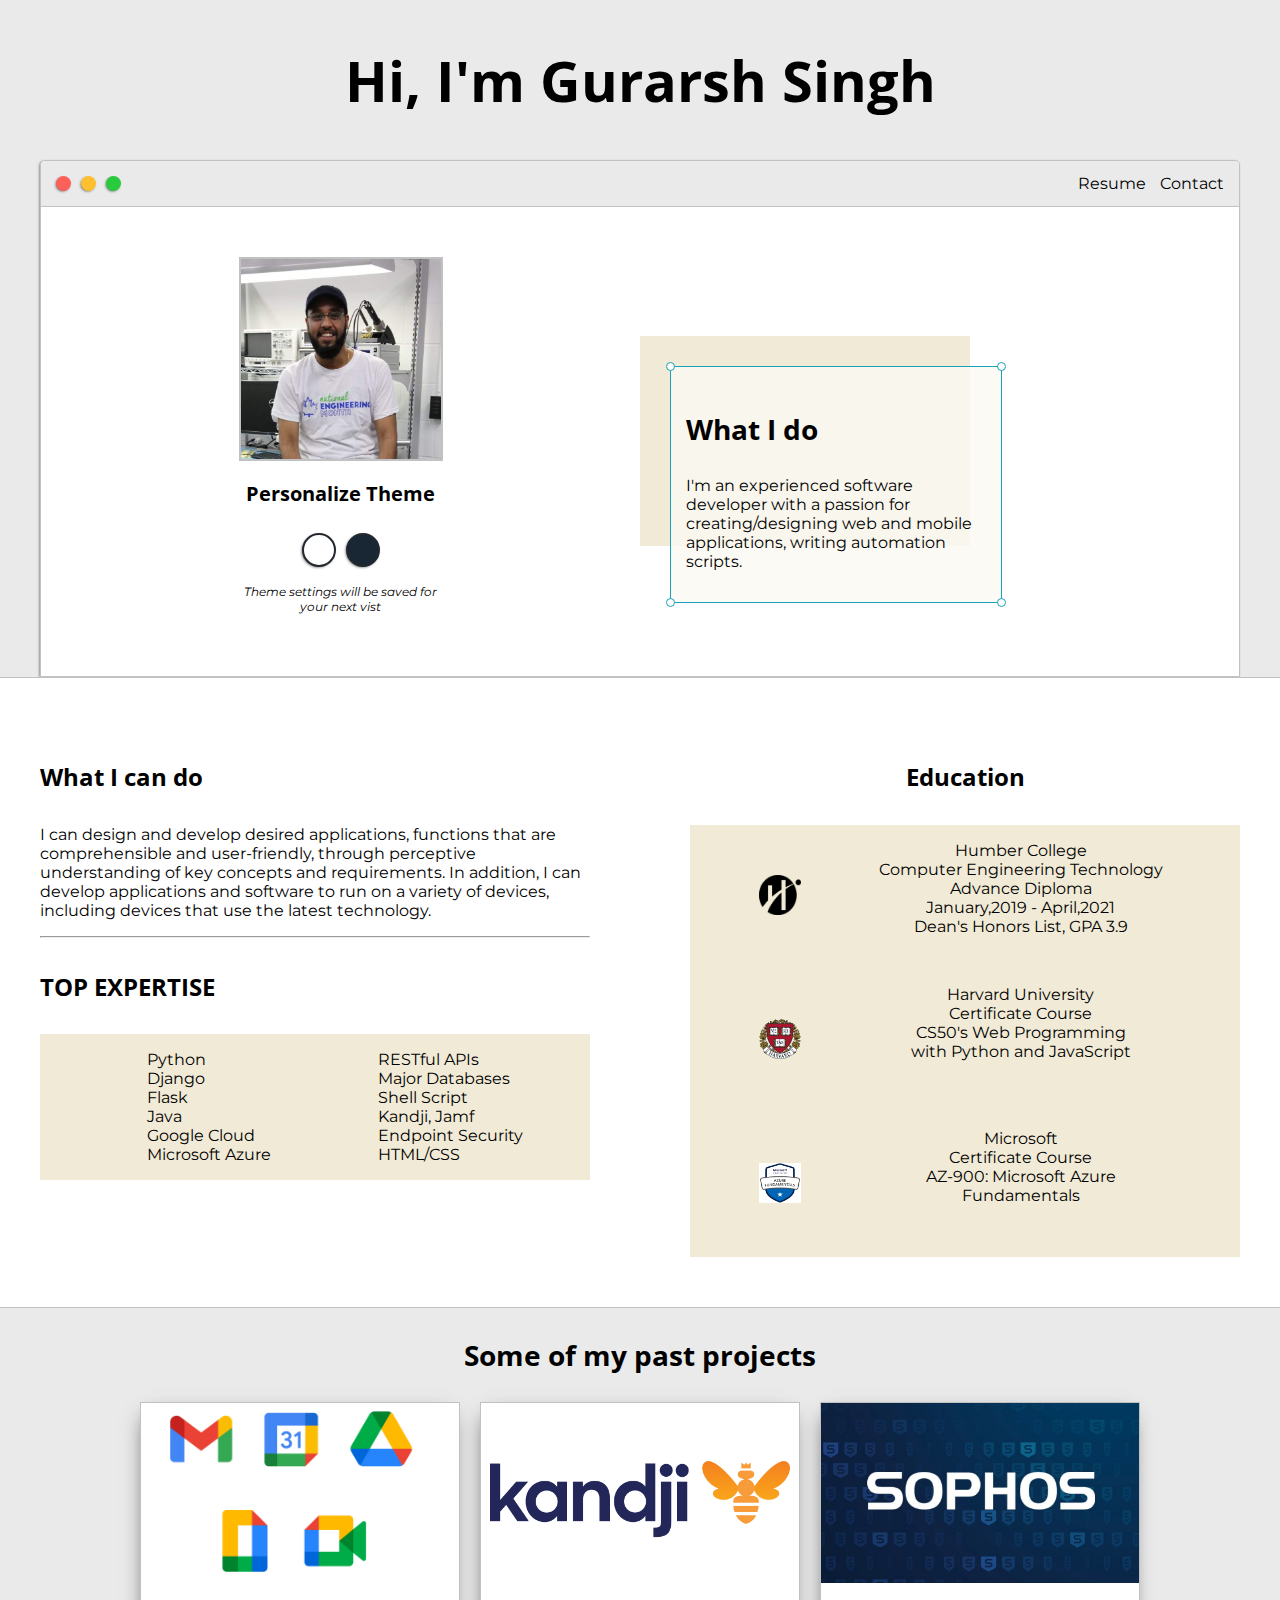
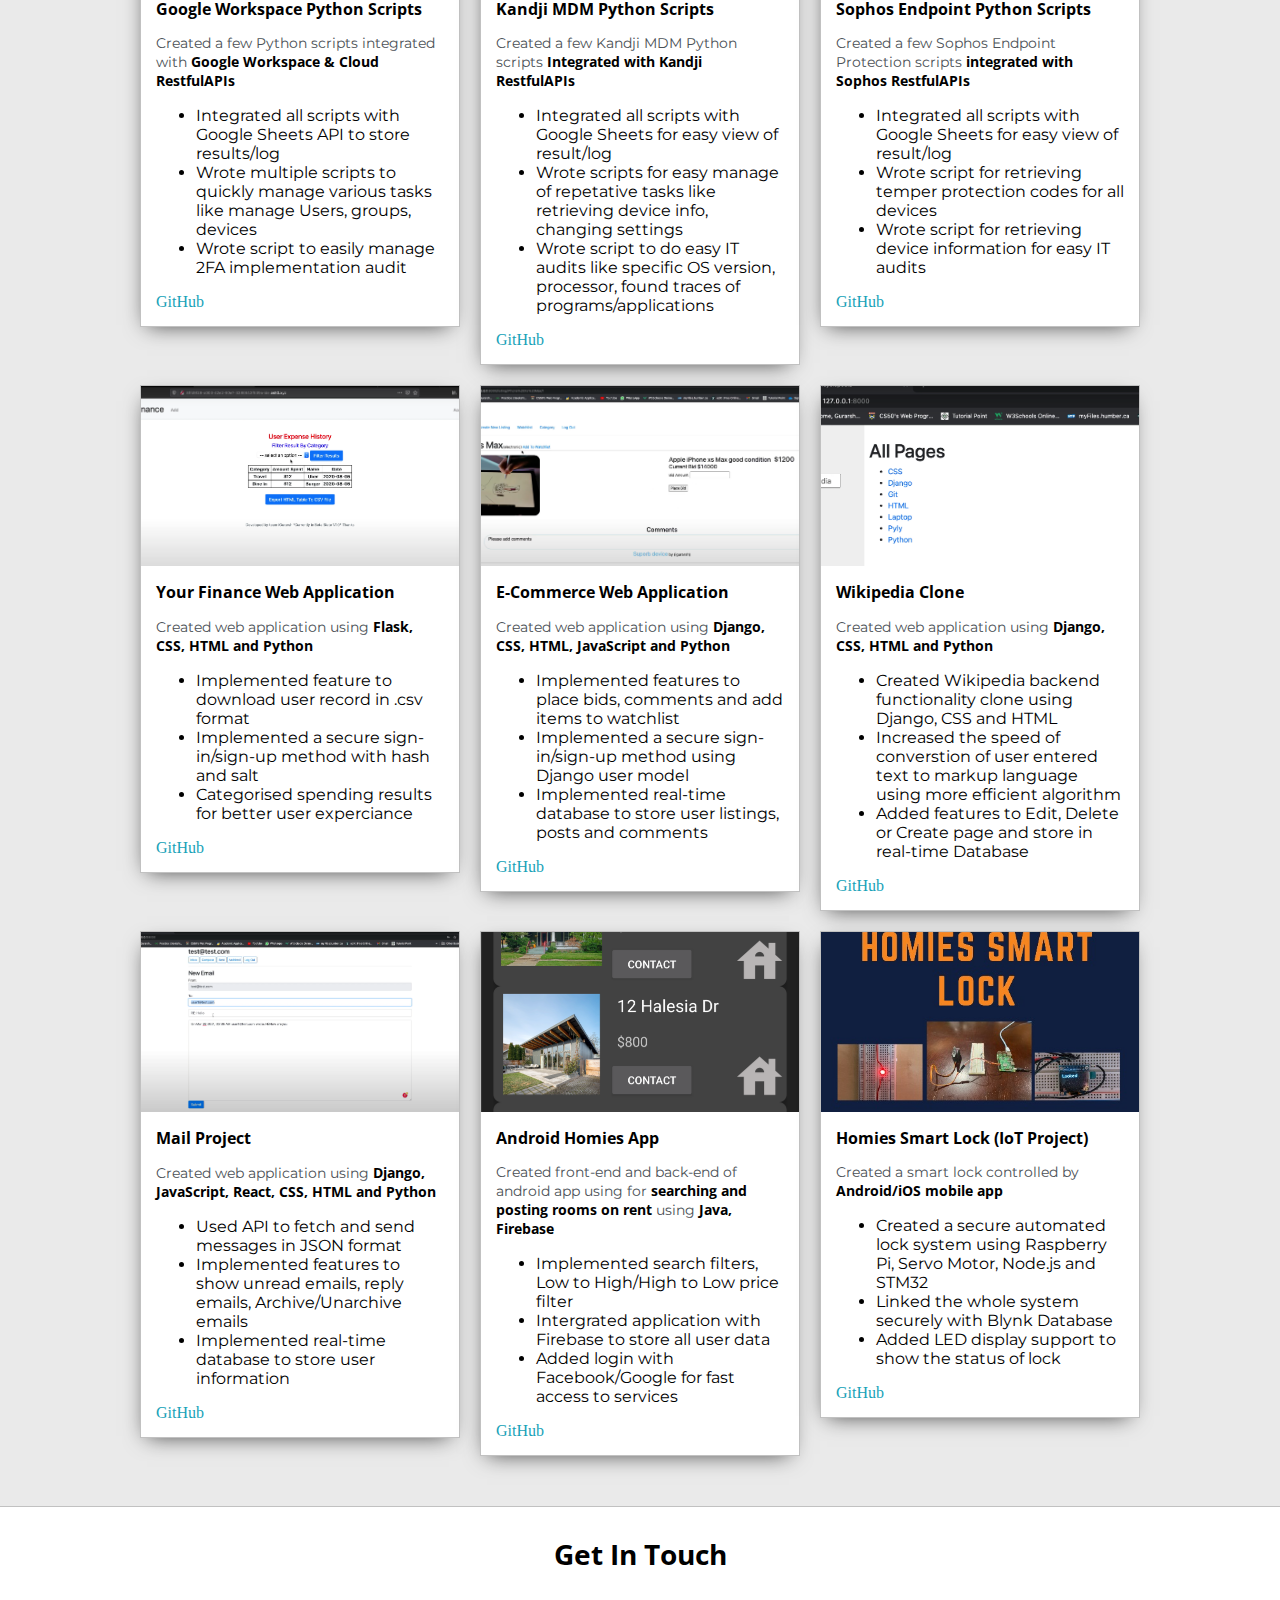
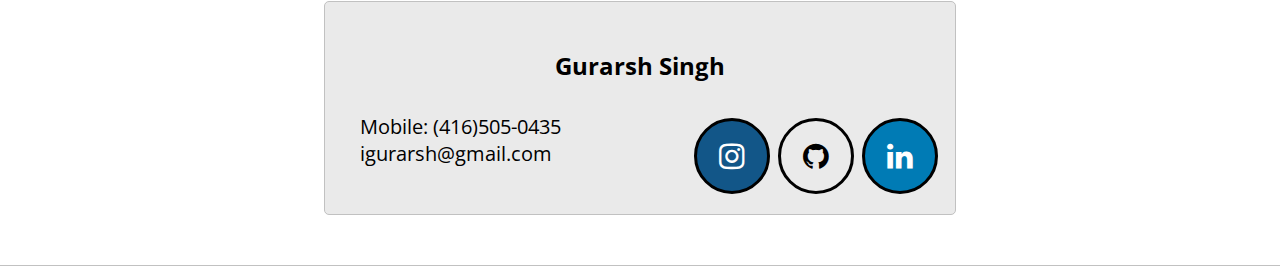
<file: index.html>
<!DOCTYPE html>
<html>
<head>
    <title>Gurarsh Singh</title>

	<meta name="viewport" content="width=device-width, initial-scale=1, maximum-scale=1, minimum-scale=1" />

	<link href="https://fonts.googleapis.com/css2?family=Russo+One&display=swap" rel="stylesheet">

	<link href="https://fonts.googleapis.com/css2?family=Roboto+Mono:wght@500&family=Russo+One&display=swap" rel="stylesheet">

	<link rel="preconnect" href="https://fonts.gstatic.com">
	<link href="https://fonts.googleapis.com/css2?family=Montserrat:wght@200&family=Open+Sans:wght@300&display=swap" rel="stylesheet">

	<link rel="stylesheet" href="https://cdnjs.cloudflare.com/ajax/libs/font-awesome/4.7.0/css/font-awesome.min.css">

	<link rel="stylesheet" type="text/css" href="static/default.css">
	<link id="theme-style" rel="stylesheet" type="text/css" href="">
</head>

<body>

	<section class="s1">
		<div class="main-container">
			<div class="greeting-wrapper">
				<h1>Hi, I'm Gurarsh Singh</h1>
			</div>


			<div class="intro-wrapper">
				<div class="nav-wrapper">

					<a href="index.html">
						<div class="dots-wrapper">
							<div id="dot-1" class="browser-dot"></div>
							<div id="dot-2" class="browser-dot"></div>
							<div id="dot-3" class="browser-dot"></div>
						</div>
					</a>
					

					<ul id="navigation">
						<li><a target="_blank" href="deliverables/ResumeGurarshSE.pdf">Resume</a></li>
						<li><a href="index.html#contact">Contact</a></li>
					</ul>
				</div>

				<div class="left-column">
					<img id="profile_pic" src="static/images/PIC1.png">
					<h5 style="text-align: center;line-height: 0;">Personalize Theme</h5>

					<div id="theme-options-wrapper">
						<div data-mode="light" id="light-mode" class="theme-dot"></div>
						<div data-mode="blue" id="blue-mode" class="theme-dot"></div>
					</div>

					<p id="settings-note">Theme settings will be saved for<br>your next vist</p>
				</div>

				<div class="right-column">

					<div id="preview-shadow">
						<div id="preview">
							<div id="corner-tl" class="corner"></div>
							<div id="corner-tr" class="corner"></div>
							<h3>What I do</h3>
							<p>I'm an experienced software developer with a passion for creating/designing web and mobile applications, writing automation scripts.</p>
							<div id="corner-br" class="corner"></div>
							<div id="corner-bl" class="corner"></div>
						</div>
					</div>
				</div>
			</div>
		</div>
	</section>

	<section class="s2">
		<div class="main-container">

			<div class="about-wrapper">
				<div class="about-me">
					<h4>What I can do</h4>

					<p>I can design and develop desired applications, functions that are comprehensible and user-friendly, through perceptive understanding of key concepts and requirements. In addition, I can develop applications and software to run on a variety of devices, including devices that use the latest technology.
					</p>

					<hr>

					<h4>TOP EXPERTISE</h4>

					<div id="skills">
						<ul>
							<li>Python</li>
							<li>Django</li>
							<li>Flask</li>
							<li>Java</li>
							<li>Google Cloud</li>
							<li>Microsoft Azure</li>
						</ul>

						<ul>
							<li>RESTful APIs</li>
							<li>Major Databases</li>
                            				<li>Shell Script</li>
							<li>Kandji, Jamf</li>
							<li>Endpoint Security</li>
							<li>HTML/CSS</li>
						</ul>

					</div>

				</div>

				
				<div class="social-links">
					<h4>Education</h4>
					<div id="skills">
						<div style="display: inline; padding: 50px 0;">
							<a target="_blank" href="https://appliedtechnology.humber.ca/programs/computer-engineering-technology.html"><img id="humber_logo" src="static/images/Humber_Logo_Black.png" width="42px" height="40px" style="display: inline;"></a>
						</div>
						<div style="display: inline; width: 300px;">
							<p>Humber College<br>Computer Engineering Technology<br>Advance Diploma<br>January,2019 - April,2021<br>Dean's Honors List, GPA 3.9</p>
						</div>
					</div>

					<div id="skills">
						<div style="display: inline; padding: 50px 0;">
							<a target="_blank" href="https://courses.edx.org/certificates/da11f01d31024d72a249f15eb139a883"><img id="humber_logo" src="static/images/harvard_logo.png" width="42px" height="40px" style="display: inline;"></a>
						</div>
						<div style="display: inline;width: 300px;">
							<p>Harvard University<br>Certificate Course<br>CS50's Web Programming<br>with Python and JavaScript</p>
						</div>
					</div>
					<div id="skills">
						<div style="display: inline; padding: 50px 0;">
							<a target="_blank" href="https://www.credly.com/badges/cf6dde1d-75f8-4e33-bb87-22d1323ecfbf?source=linked_in_profile"><img id="azure_logo" src="static/images/azure_logo.png" width="42px" height="40px" style="display: inline;"></a>
						</div>
						<div style="display: inline;width: 300px;">
							<p>Microsoft<br>Certificate Course<br>AZ-900: Microsoft Azure Fundamentals</p>
						</div>
					</div>					
				</div>

			</div>

		</div>
	</section>

	<section class="s1">
		<div class="main-container">
			<a id="projects"></a>
			<h3 style="text-align: center;">Some of my past projects</h3>
			<div class="post-wrapper">
			
				<div>
					<div class="post">
						<img class="thumbnail" src="static/images/Google_Workspace_Icons.png">
						<div class="post-preview">
							<h6 class="post-title">Google Workspace Python Scripts</h6>
							<p class="post-intro">Created a few Python scripts integrated with <strong id="list_projects">Google Workspace & Cloud RestfulAPIs</strong></p>
							<ul style="list-style-type: disc;">
								<li id="list_projects">Integrated all scripts with Google Sheets API to store results/log</li>
								<li id="list_projects">Wrote multiple scripts to quickly manage various tasks like manage Users, groups, devices</li>
								<li id="list_projects">Wrote script to easily manage 2FA implementation audit</li>
							</ul>	
							<a target="_blank" href="https://www.github.com/igurarsh/GoogleWorkspaceScripts">GitHub</a>
						</div>
					</div>
				</div>

				<div>
					<div class="post">
						<img class="thumbnail" src="static/images/kandji_image.png">
						<div class="post-preview">
							<h6 class="post-title">Kandji MDM Python Scripts</h6>
							<p class="post-intro">Created a few Kandji MDM Python scripts <strong id="list_projects">Integrated with Kandji RestfulAPIs</strong></p>
							<ul style="list-style-type: disc;">
								<li id="list_projects">Integrated all scripts with Google Sheets for easy view of result/log</li>
								<li id="list_projects">Wrote scripts for easy manage of repetative tasks like retrieving device info, changing settings</li>
								<li id="list_projects">Wrote script to do easy IT audits like specific OS version, processor, found traces of programs/applications</li>
							</ul>	
							<a target="_blank" href="https://github.com/igurarsh/KandjiMDMScripts">GitHub</a>
						</div>
					</div>
				</div>

				<div>
					<div class="post">
						<img class="thumbnail" src="static/images/sophos.jpeg">
						<div class="post-preview">
							<h6 class="post-title">Sophos Endpoint Python Scripts</h6>
							<p class="post-intro">Created a few Sophos Endpoint Protection scripts <strong id="list_projects">integrated with Sophos RestfulAPIs</strong></p>
							<ul style="list-style-type: disc;">
								<li id="list_projects">Integrated all scripts with Google Sheets for easy view of result/log</li>
								<li id="list_projects">Wrote script for retrieving temper protection codes for all devices</li>
								<li id="list_projects">Wrote script for retrieving device information for easy IT audits</li>
							</ul>	
							<a target="_blank" href="https://github.com/igurarsh/SophosEnpointScripts">GitHub</a>
						</div>
					</div>
				</div>
				
				<div>
					<div class="post">
						<img class="thumbnail" src="static/images/project_finance.png">
						<div class="post-preview">
							<h6 class="post-title">Your Finance Web Application</h6>
							<p class="post-intro">Created web application using <strong id="list_projects">Flask, CSS, HTML and Python</strong></p>
							<ul style="list-style-type: disc;">
								<li id="list_projects">Implemented feature to download user record in .csv format</li>
								<li id="list_projects">Implemented a secure sign-in/sign-up method with hash and salt</li>
								<li id="list_projects">Categorised spending results for better user experciance</li>
							</ul>	
							<a target="_blank" href="https://www.github.com/igurarsh/your_finance">GitHub</a>
						</div>
					</div>
				</div>

				<div>
					<div class="post">
						<img class="thumbnail" src="static/images/project_commerce.png">
						<div class="post-preview">
							<h6 class="post-title">E-Commerce Web Application</h6>
							<p class="post-intro">Created web application using <strong id="list_projects">Django, CSS, HTML, JavaScript and Python</strong></p>
							<ul style="list-style-type: disc;">
								<li id="list_projects">Implemented features to place bids, comments and add items to watchlist</li>
								<li id="list_projects">Implemented a secure sign-in/sign-up method using Django user model</li>
								<li id="list_projects">Implemented real-time database to store user listings, posts and comments </li>
							</ul>	
							<a target="_blank" href="https://www.github.com/igurarsh/eCommerceWebApplication">GitHub</a>
						</div>
					</div>
				</div>

				<div>
					<div class="post">
						<img class="thumbnail" src="static/images/project_wiki.png">
						<div class="post-preview">
							<h6 class="post-title">Wikipedia Clone</h6>
							<p class="post-intro">Created web application using <strong id="list_projects">Django, CSS, HTML and Python</strong></p>
							<ul style="list-style-type: disc;">
								<li id="list_projects">Created Wikipedia backend functionality clone using Django, CSS and HTML</li>
								<li id="list_projects">Increased the speed of converstion of user entered text to markup language using more efficient algorithm</li>
								<li id="list_projects">Added features to Edit, Delete or Create page and store in real-time Database</li>
							</ul>	
							<a target="_blank" href="https://www.github.com/igurarsh/WikiClone">GitHub</a>
						</div>
					</div>
				</div>

				<div>
					<div class="post">
						<img class="thumbnail" src="static/images/project_mail.png">
						<div class="post-preview">
							<h6 class="post-title">Mail Project</h6>
							<p class="post-intro">Created web application using <strong id="list_projects">Django, JavaScript, React, CSS, HTML and Python</strong></p>
							<ul style="list-style-type: disc;">
								<li id="list_projects">Used API to fetch and send messages in JSON format</li>
								<li id="list_projects">Implemented features to show unread emails, reply emails, Archive/Unarchive emails</li>
								<li id="list_projects">Implemented real-time database to store user information</li>
							</ul>	
							<a target="_blank" href="https://www.github.com/igurarsh/Mail">GitHub</a>
						</div>
					</div>
				</div>
				
				<div>
					<div class="post">
						<img class="thumbnail" src="static/images/project_android_app.png">
						<div class="post-preview">
							<h6 class="post-title">Android Homies App</h6>
							<p class="post-intro">Created front-end and back-end of android app using for <strong id="list_projects">searching and posting rooms on rent</strong> using <strong id="list_projects">Java, Firebase</strong></p>
							<ul style="list-style-type: disc;">
								<li id="list_projects">Implemented search filters, Low to High/High to Low price filter</li>
								<li id="list_projects">Intergrated application with Firebase to store all user data</li>
								<li id="list_projects">Added login with Facebook/Google for fast access to services</li>
							</ul>	
							<a target="_blank" href="https://www.github.com/gurarsh707/homies">GitHub</a>
						</div>
					</div>
				</div>

				<div>
					<div class="post">
						<img class="thumbnail" src="static/images/project_lock.jpeg">
						<div class="post-preview">
							<h6 class="post-title">Homies Smart Lock (IoT Project)</h6>
							<p class="post-intro">Created a smart lock controlled by <strong id="list_projects">Android/iOS mobile app</strong></p>
							<ul style="list-style-type: disc;">
								<li id="list_projects">Created a secure automated lock system using Raspberry Pi, Servo Motor, Node.js and STM32</li>
								<li id="list_projects">Linked the whole system securely with Blynk Database</li>
								<li id="list_projects">Added LED display support to show the status of lock</li>
							</ul>	
							<a target="_blank" href="https://www.github.com/ShermalM/Homies-Smart-Lock">GitHub</a>
						</div>
					</div>
				</div>


			</div>
		</div>
	</section>

	<section class="s2">
		<div class="main-container">
			<a href=""></a>
			<h3 style="text-align: center;">Get In Touch</h3>
			<div id="contact-form">
				<a name="contact"></a>
				<h4 style="text-align: center;">Gurarsh Singh</h4>
				<div id="social_container">
					<div>
						<a id="contact_info" href="tel:4165050435">Mobile: (416)505-0435</a>
						<br>
						<a id="contact_info" href="mailto:igurarsh@gmail.com">igurarsh@gmail.com</a>
					</div>
					<div style="padding-left: 20px;">
						<a target="_blank" href="https://www.instagram.com/igurarsh/" class="fa fa-instagram"></a>
						<a target="_blank" href="https://www.github.com/igurarsh" class="fa fa-github"></a>
						<a target="_blank" href="https://www.linkedin.com/in/igurarsh/" class="fa fa-linkedin"></a>
					</div>
				</div>
			</div>
		</div>
	</section> 

	<script type="text/javascript" src="static/script.js"></script>
</body>
</html>
</file>
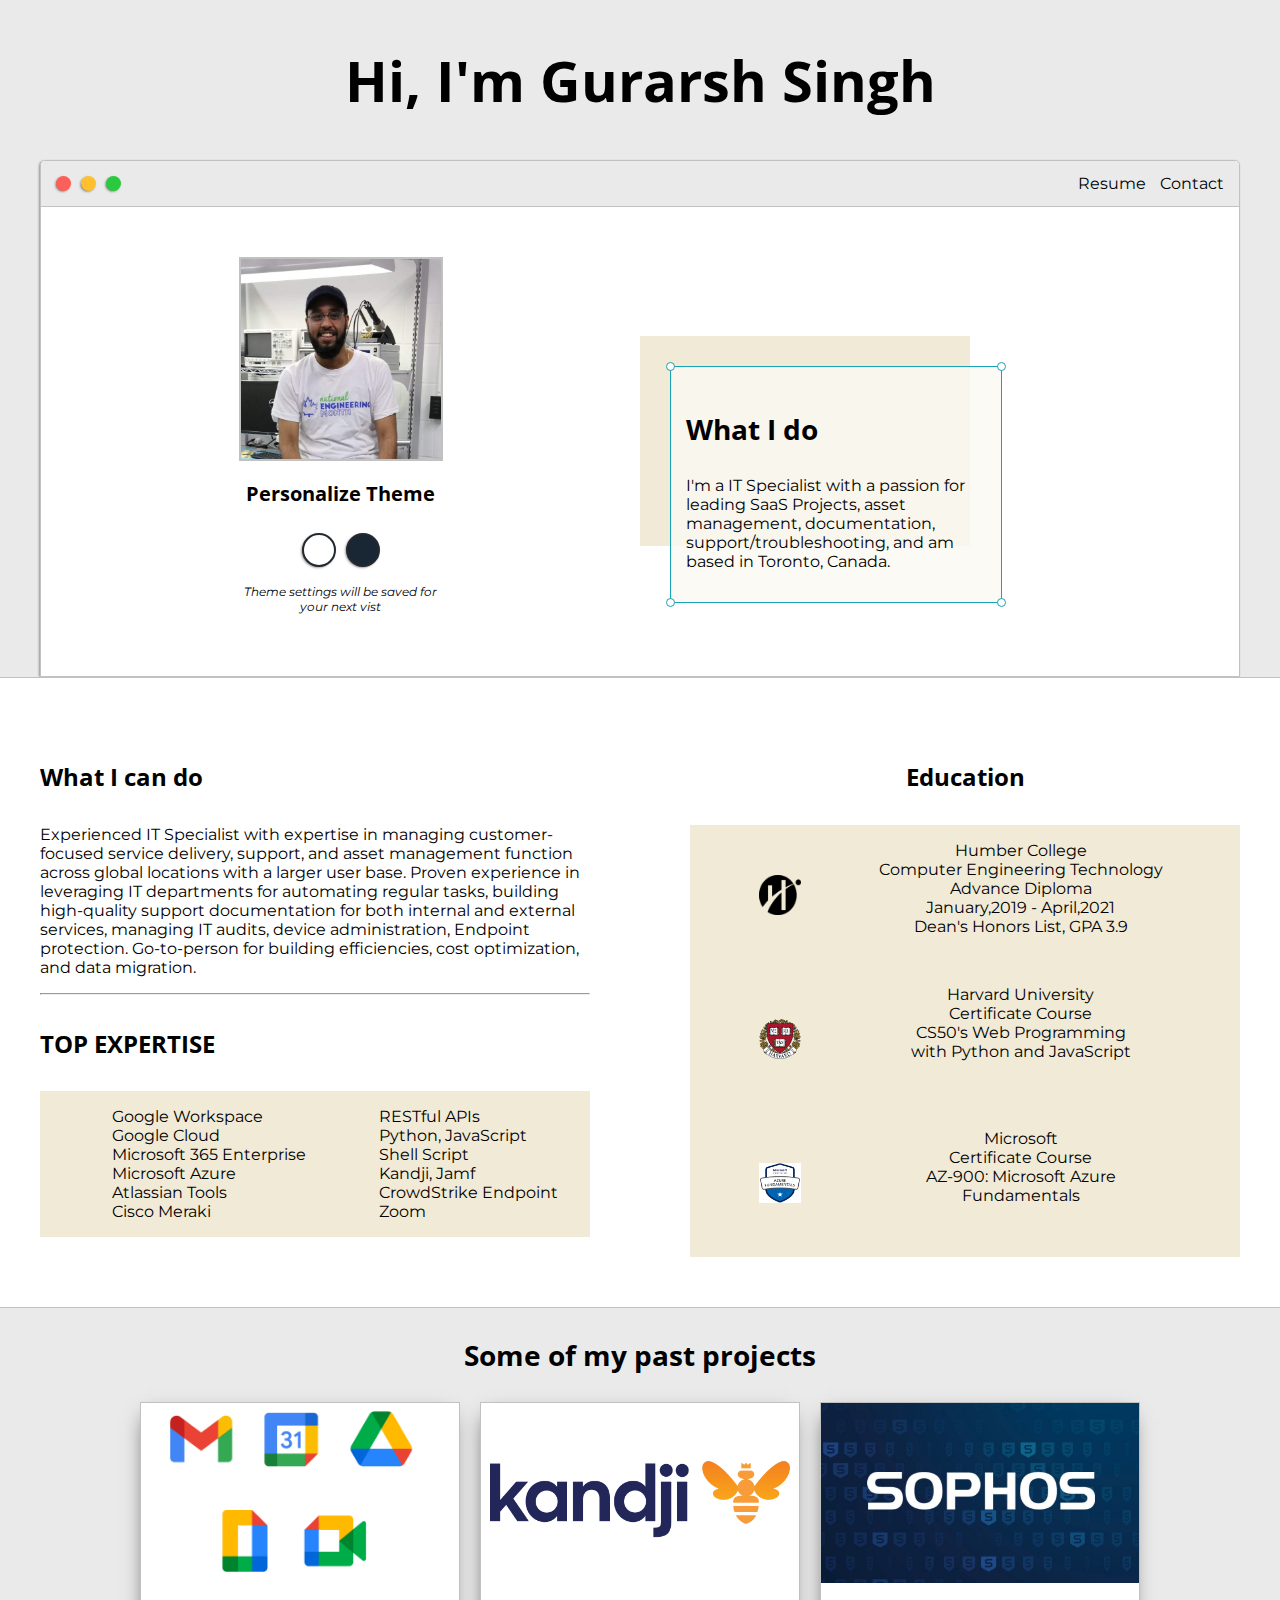
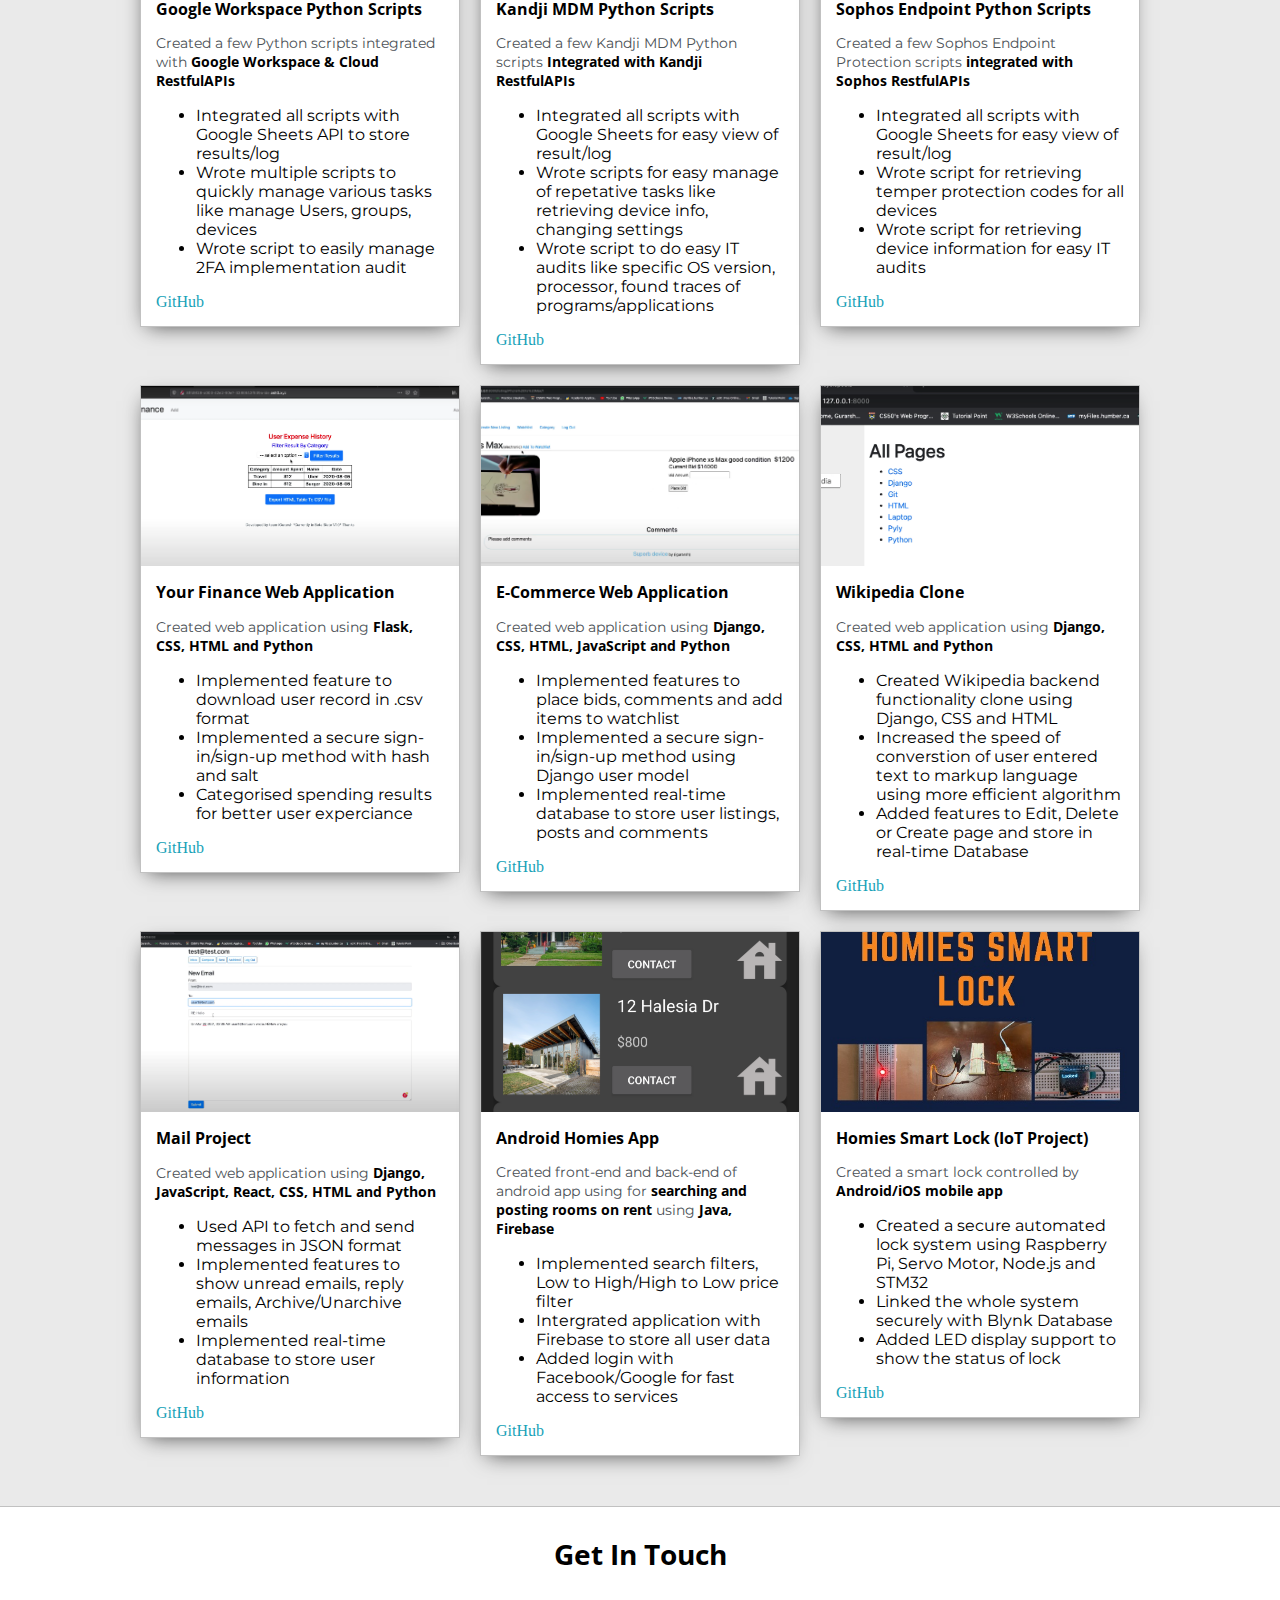
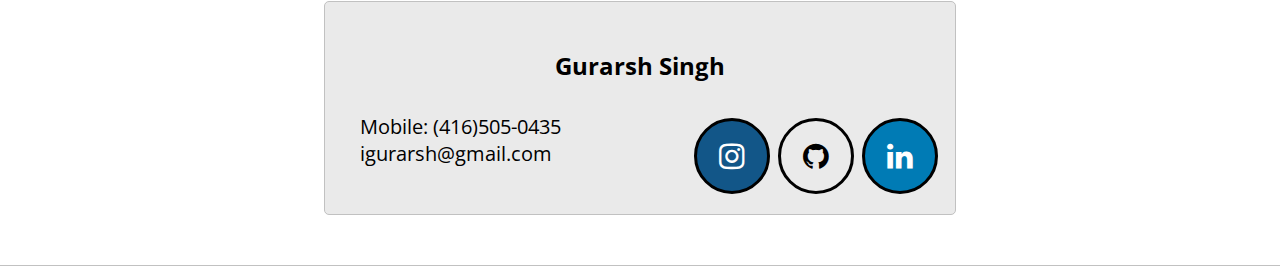
<file: home.html>
<!DOCTYPE html>
<html>
<head>
    <title>Gurarsh Singh</title>

	<meta name="viewport" content="width=device-width, initial-scale=1, maximum-scale=1, minimum-scale=1" />

	<link href="https://fonts.googleapis.com/css2?family=Russo+One&display=swap" rel="stylesheet">

	<link href="https://fonts.googleapis.com/css2?family=Roboto+Mono:wght@500&family=Russo+One&display=swap" rel="stylesheet">

	<link rel="preconnect" href="https://fonts.gstatic.com">
	<link href="https://fonts.googleapis.com/css2?family=Montserrat:wght@200&family=Open+Sans:wght@300&display=swap" rel="stylesheet">

	<link rel="stylesheet" href="https://cdnjs.cloudflare.com/ajax/libs/font-awesome/4.7.0/css/font-awesome.min.css">

	<link rel="stylesheet" type="text/css" href="static/default.css">
	<link id="theme-style" rel="stylesheet" type="text/css" href="">
</head>

<body>

	<section class="s1">
		<div class="main-container">
			<div class="greeting-wrapper">
				<h1>Hi, I'm Gurarsh Singh</h1>
			</div>


			<div class="intro-wrapper">
				<div class="nav-wrapper">

					<a href="index.html">
						<div class="dots-wrapper">
							<div id="dot-1" class="browser-dot"></div>
							<div id="dot-2" class="browser-dot"></div>
							<div id="dot-3" class="browser-dot"></div>
						</div>
					</a>
					

					<ul id="navigation">
						<li><a target="_blank" href="deliverables/ResumeGurarsh.pdf">Resume</a></li>
						<li><a href="index.html#contact">Contact</a></li>
					</ul>
				</div>

				<div class="left-column">
					<img id="profile_pic" src="static/images/PIC1.png">
					<h5 style="text-align: center;line-height: 0;">Personalize Theme</h5>

					<div id="theme-options-wrapper">
						<div data-mode="light" id="light-mode" class="theme-dot"></div>
						<div data-mode="blue" id="blue-mode" class="theme-dot"></div>
					</div>

					<p id="settings-note">Theme settings will be saved for<br>your next vist</p>
				</div>

				<div class="right-column">

					<div id="preview-shadow">
						<div id="preview">
							<div id="corner-tl" class="corner"></div>
							<div id="corner-tr" class="corner"></div>
							<h3>What I do</h3>
							<p>I'm a IT Specialist with a passion for leading SaaS Projects, asset management, documentation, support/troubleshooting, and am based in Toronto, Canada.</p>
							<div id="corner-br" class="corner"></div>
							<div id="corner-bl" class="corner"></div>
						</div>
					</div>
				</div>
			</div>
		</div>
	</section>

	<section class="s2">
		<div class="main-container">

			<div class="about-wrapper">
				<div class="about-me">
					<h4>What I can do</h4>

					<p>Experienced IT Specialist with expertise in managing customer-focused service delivery, support, and asset management function across global locations with a larger user base. Proven experience in leveraging IT departments for automating regular tasks, building high-quality support documentation for both internal and external services, managing IT audits, device administration, Endpoint protection. Go-to-person for building efficiencies, cost optimization, and data migration.
					</p>

					<hr>

					<h4>TOP EXPERTISE</h4>

					<div id="skills">
						<ul>
							<li>Google Workspace</li>
							<li>Google Cloud</li>
							<li>Microsoft 365 Enterprise</li>
							<li>Microsoft Azure</li>
							<li>Atlassian Tools</li>
							<li>Cisco Meraki</li>
						</ul>

						<ul>
							<li>RESTful APIs</li>
							<li>Python, JavaScript</li>
                            <li>Shell Script</li>
							<li>Kandji, Jamf</li>
							<li>CrowdStrike Endpoint</li>
							<li>Zoom</li>
						</ul>

					</div>

				</div>

				
				<div class="social-links">
					<h4>Education</h4>
					<div id="skills">
						<div style="display: inline; padding: 50px 0;">
							<a target="_blank" href="https://appliedtechnology.humber.ca/programs/computer-engineering-technology.html"><img id="humber_logo" src="static/images/Humber_Logo_Black.png" width="42px" height="40px" style="display: inline;"></a>
						</div>
						<div style="display: inline; width: 300px;">
							<p>Humber College<br>Computer Engineering Technology<br>Advance Diploma<br>January,2019 - April,2021<br>Dean's Honors List, GPA 3.9</p>
						</div>
					</div>

					<div id="skills">
						<div style="display: inline; padding: 50px 0;">
							<a target="_blank" href="https://courses.edx.org/certificates/da11f01d31024d72a249f15eb139a883"><img id="humber_logo" src="static/images/harvard_logo.png" width="42px" height="40px" style="display: inline;"></a>
						</div>
						<div style="display: inline;width: 300px;">
							<p>Harvard University<br>Certificate Course<br>CS50's Web Programming<br>with Python and JavaScript</p>
						</div>
					</div>
					<div id="skills">
						<div style="display: inline; padding: 50px 0;">
							<a target="_blank" href="https://www.credly.com/badges/cf6dde1d-75f8-4e33-bb87-22d1323ecfbf?source=linked_in_profile"><img id="azure_logo" src="static/images/azure_logo.png" width="42px" height="40px" style="display: inline;"></a>
						</div>
						<div style="display: inline;width: 300px;">
							<p>Microsoft<br>Certificate Course<br>AZ-900: Microsoft Azure Fundamentals</p>
						</div>
					</div>					
				</div>

			</div>

		</div>
	</section>

	<section class="s1">
		<div class="main-container">
			<a id="projects"></a>
			<h3 style="text-align: center;">Some of my past projects</h3>
			<div class="post-wrapper">
			
				<div>
					<div class="post">
						<img class="thumbnail" src="static/images/Google_Workspace_Icons.png">
						<div class="post-preview">
							<h6 class="post-title">Google Workspace Python Scripts</h6>
							<p class="post-intro">Created a few Python scripts integrated with <strong id="list_projects">Google Workspace & Cloud RestfulAPIs</strong></p>
							<ul style="list-style-type: disc;">
								<li id="list_projects">Integrated all scripts with Google Sheets API to store results/log</li>
								<li id="list_projects">Wrote multiple scripts to quickly manage various tasks like manage Users, groups, devices</li>
								<li id="list_projects">Wrote script to easily manage 2FA implementation audit</li>
							</ul>	
							<a target="_blank" href="https://www.github.com/igurarsh/GoogleWorkspaceScripts">GitHub</a>
						</div>
					</div>
				</div>

				<div>
					<div class="post">
						<img class="thumbnail" src="static/images/kandji_image.png">
						<div class="post-preview">
							<h6 class="post-title">Kandji MDM Python Scripts</h6>
							<p class="post-intro">Created a few Kandji MDM Python scripts <strong id="list_projects">Integrated with Kandji RestfulAPIs</strong></p>
							<ul style="list-style-type: disc;">
								<li id="list_projects">Integrated all scripts with Google Sheets for easy view of result/log</li>
								<li id="list_projects">Wrote scripts for easy manage of repetative tasks like retrieving device info, changing settings</li>
								<li id="list_projects">Wrote script to do easy IT audits like specific OS version, processor, found traces of programs/applications</li>
							</ul>	
							<a target="_blank" href="https://github.com/igurarsh/KandjiMDMScripts">GitHub</a>
						</div>
					</div>
				</div>

				<div>
					<div class="post">
						<img class="thumbnail" src="static/images/sophos.jpeg">
						<div class="post-preview">
							<h6 class="post-title">Sophos Endpoint Python Scripts</h6>
							<p class="post-intro">Created a few Sophos Endpoint Protection scripts <strong id="list_projects">integrated with Sophos RestfulAPIs</strong></p>
							<ul style="list-style-type: disc;">
								<li id="list_projects">Integrated all scripts with Google Sheets for easy view of result/log</li>
								<li id="list_projects">Wrote script for retrieving temper protection codes for all devices</li>
								<li id="list_projects">Wrote script for retrieving device information for easy IT audits</li>
							</ul>	
							<a target="_blank" href="https://github.com/igurarsh/SophosEnpointScripts">GitHub</a>
						</div>
					</div>
				</div>
				
				<div>
					<div class="post">
						<img class="thumbnail" src="static/images/project_finance.png">
						<div class="post-preview">
							<h6 class="post-title">Your Finance Web Application</h6>
							<p class="post-intro">Created web application using <strong id="list_projects">Flask, CSS, HTML and Python</strong></p>
							<ul style="list-style-type: disc;">
								<li id="list_projects">Implemented feature to download user record in .csv format</li>
								<li id="list_projects">Implemented a secure sign-in/sign-up method with hash and salt</li>
								<li id="list_projects">Categorised spending results for better user experciance</li>
							</ul>	
							<a target="_blank" href="https://www.github.com/igurarsh/your_finance">GitHub</a>
						</div>
					</div>
				</div>

				<div>
					<div class="post">
						<img class="thumbnail" src="static/images/project_commerce.png">
						<div class="post-preview">
							<h6 class="post-title">E-Commerce Web Application</h6>
							<p class="post-intro">Created web application using <strong id="list_projects">Django, CSS, HTML, JavaScript and Python</strong></p>
							<ul style="list-style-type: disc;">
								<li id="list_projects">Implemented features to place bids, comments and add items to watchlist</li>
								<li id="list_projects">Implemented a secure sign-in/sign-up method using Django user model</li>
								<li id="list_projects">Implemented real-time database to store user listings, posts and comments </li>
							</ul>	
							<a target="_blank" href="https://www.github.com/igurarsh/eCommerceWebApplication">GitHub</a>
						</div>
					</div>
				</div>

				<div>
					<div class="post">
						<img class="thumbnail" src="static/images/project_wiki.png">
						<div class="post-preview">
							<h6 class="post-title">Wikipedia Clone</h6>
							<p class="post-intro">Created web application using <strong id="list_projects">Django, CSS, HTML and Python</strong></p>
							<ul style="list-style-type: disc;">
								<li id="list_projects">Created Wikipedia backend functionality clone using Django, CSS and HTML</li>
								<li id="list_projects">Increased the speed of converstion of user entered text to markup language using more efficient algorithm</li>
								<li id="list_projects">Added features to Edit, Delete or Create page and store in real-time Database</li>
							</ul>	
							<a target="_blank" href="https://www.github.com/igurarsh/WikiClone">GitHub</a>
						</div>
					</div>
				</div>

				<div>
					<div class="post">
						<img class="thumbnail" src="static/images/project_mail.png">
						<div class="post-preview">
							<h6 class="post-title">Mail Project</h6>
							<p class="post-intro">Created web application using <strong id="list_projects">Django, JavaScript, React, CSS, HTML and Python</strong></p>
							<ul style="list-style-type: disc;">
								<li id="list_projects">Used API to fetch and send messages in JSON format</li>
								<li id="list_projects">Implemented features to show unread emails, reply emails, Archive/Unarchive emails</li>
								<li id="list_projects">Implemented real-time database to store user information</li>
							</ul>	
							<a target="_blank" href="https://www.github.com/igurarsh/Mail">GitHub</a>
						</div>
					</div>
				</div>
				
				<div>
					<div class="post">
						<img class="thumbnail" src="static/images/project_android_app.png">
						<div class="post-preview">
							<h6 class="post-title">Android Homies App</h6>
							<p class="post-intro">Created front-end and back-end of android app using for <strong id="list_projects">searching and posting rooms on rent</strong> using <strong id="list_projects">Java, Firebase</strong></p>
							<ul style="list-style-type: disc;">
								<li id="list_projects">Implemented search filters, Low to High/High to Low price filter</li>
								<li id="list_projects">Intergrated application with Firebase to store all user data</li>
								<li id="list_projects">Added login with Facebook/Google for fast access to services</li>
							</ul>	
							<a target="_blank" href="https://www.github.com/gurarsh707/homies">GitHub</a>
						</div>
					</div>
				</div>

				<div>
					<div class="post">
						<img class="thumbnail" src="static/images/project_lock.jpeg">
						<div class="post-preview">
							<h6 class="post-title">Homies Smart Lock (IoT Project)</h6>
							<p class="post-intro">Created a smart lock controlled by <strong id="list_projects">Android/iOS mobile app</strong></p>
							<ul style="list-style-type: disc;">
								<li id="list_projects">Created a secure automated lock system using Raspberry Pi, Servo Motor, Node.js and STM32</li>
								<li id="list_projects">Linked the whole system securely with Blynk Database</li>
								<li id="list_projects">Added LED display support to show the status of lock</li>
							</ul>	
							<a target="_blank" href="https://www.github.com/ShermalM/Homies-Smart-Lock">GitHub</a>
						</div>
					</div>
				</div>


			</div>
		</div>
	</section>

	<section class="s2">
		<div class="main-container">
			<a href=""></a>
			<h3 style="text-align: center;">Get In Touch</h3>
			<div id="contact-form">
				<a name="contact"></a>
				<h4 style="text-align: center;">Gurarsh Singh</h4>
				<div id="social_container">
					<div>
						<a id="contact_info" href="tel:4165050435">Mobile: (416)505-0435</a>
						<br>
						<a id="contact_info" href="mailto:igurarsh@gmail.com">igurarsh@gmail.com</a>
					</div>
					<div style="padding-left: 20px;">
						<a target="_blank" href="https://www.instagram.com/igurarsh/" class="fa fa-instagram"></a>
						<a target="_blank" href="https://www.github.com/igurarsh" class="fa fa-github"></a>
						<a target="_blank" href="https://www.linkedin.com/in/igurarsh/" class="fa fa-linkedin"></a>
					</div>
				</div>
			</div>
		</div>
	</section> 

	<script type="text/javascript" src="static/script.js"></script>
</body>
</html>
</file>
<file: static/default.css>
:root{
    --mainColor:#eaeaea;
    --secondaryColor:#fff;

    --borderColor:#c1c1c1;

    --mainText:black;
    --secondaryText:#4b5156;

    --themeDotBorder:#23292e;

    --previewBg:rgb(251,249,243,0.8);

    --previewShadow: #f0ead6;

    --buttonColor:black;

	--infoColor:black;

	--list_projects:black;
}

html, body{
    padding: 0;
    margin: 0;
}

body *{
    transition: 0.5s;
}

h1,h2,h3,h4,h5,h6,strong{
    color: var(--mainText);
    font-family: 'Open Sans', sans-serif;
}

p,li,span,label,input,textarea{
    color: var(--mainText);
    font-family: 'Montserrat', sans-serif;
}

a{
    text-decoration: none;
    color: #17a2b8;
}

ul{
    list-style: none;
}

h1 { font-size: 56px;}
h2 { font-size: 36px;}
h3 { font-size: 28px;}
h4 { font-size: 24px;}
h5 { font-size: 20px;}
h6 { font-size: 16px;}

.s1{
    background-color: var(--mainColor);
    border-bottom: 1px solid var(--borderColor);
    overflow: auto;
}

.s2{
    background-color: var(--secondaryColor);
    border-bottom: 1px solid var(--borderColor);
    overflow: auto;
}

.main-container{
	width: 1200px;
	margin: 0 auto;
}


.greeting-wrapper{
	display: grid;
	text-align: center;
	align-content: center;
	min-height: 10em;

}

.intro-wrapper{
	background-color: var(--secondaryColor);
	border:1px solid var(--borderColor);
	border-radius:5px 5px 0 0;


	-webkit-box-shadow: -1px 1px 3px -1px rgba(0,0,0,0.75);
	-moz-box-shadow: -1px 1px 3px -1px rgba(0,0,0,0.75);
	box-shadow: -1px 1px 3px -1px rgba(0,0,0,0.75);

	display: grid;
	grid-template-columns: 1fr 1fr;
	grid-template-areas: 
		'nav-wrapper nav-wrapper'
		'left-column right-column'
	;
}


.nav-wrapper{
	border-radius:5px 5px 0 0;
	grid-area:nav-wrapper;
	border-bottom: 1px solid var(--borderColor);
	display: flex;
	justify-content: space-between;
	align-items: center;
	background-color: var(--mainColor);
}

#navigation a{
	color:var(--mainText);
}


#navigation{
	margin:0;
	padding: 10px;
}

#navigation li{
	display: inline-block;
	margin-right: 5px;
	margin-left:5px;
}

.dots-wrapper{
	display: flex;
	padding: 10px;
}

#dot-1{
	background-color:  #FC6058;
}

#dot-2{
	background-color:  #FEC02F;
}

#dot-3{
	background-color:  #2ACA3E;
}

.browser-dot{
	background-color: black;
	height: 15px;
	width: 15px;
	border-radius: 50%;
	margin: 5px;

	-webkit-box-shadow: -1px 1px 3px -1px rgba(0,0,0,0.75);
	-moz-box-shadow: -1px 1px 3px -1px rgba(0,0,0,0.75);
	box-shadow: -1px 1px 3px -1px rgba(0,0,0,0.75);

}


.left-column{
	grid-area: left-column;
	padding-top:50px;
	padding-bottom: 50px;
}

#profile_pic{
	display: block;
	margin:0 auto;

	height: 200px;
	width: 200px;
	object-fit: cover;
	border:2px solid var(--borderColor);
}


#theme-options-wrapper{
	display: flex;
	justify-content: center;
}

.theme-dot{
	height: 30px;
	width: 30px;
	background-color: black;
	border-radius: 50%;

	margin: 5px;
	border:2px solid var(--themeDotBorder);

	-webkit-box-shadow: -1px 1px 3px -1px rgba(0,0,0,0.75);
	-moz-box-shadow: -1px 1px 3px -1px rgba(0,0,0,0.75);
	box-shadow: -1px 1px 3px -1px rgba(0,0,0,0.75);

	cursor: pointer;
}


.theme-dot:hover{
	border-width: 5px;
}


#light-mode{
	background-color: #fff;
}

#blue-mode{
	background-color: #192734;
}

#green-mode{
	background-color: #78866b;
}

#purple-mode{
	background-color: #7E4C74;
}

#settings-note{
	font-size: 12px;
	font-style: italic;
	text-align: center;
}

.right-column{
	grid-area: right-column;
	display: grid;
	align-content: center;

	padding-top: 50px;
	padding-bottom: 50px;
}


#preview-shadow{
	background-color: var(--previewShadow);
	max-width: 300px;
	height: 180px;
	padding-left: 30px;
	padding-top: 30px;
}

#preview{
	width: 300px;
	border:1.5px solid #17a2b8;
	background-color: var(--previewBg);
	padding:15px;
	position: relative;
}

.corner{
	width:7px;
	height: 7px;
	border-radius: 50%;
	border:1.5px solid #17a2b8;
	background-color: #fff;
	position: absolute;
}

#corner-tl{
	top:-5px;
	left: -5px
}

#corner-tr{
	top:-5px;
	right: -5px
}


#corner-br{
	bottom:-5px;
	right: -5px
}


#corner-bl{
	bottom:-5px;
	left: -5px
}

.about-wrapper{
	display: grid;
	grid-template-columns: repeat(auto-fit, minmax(320px, 1fr));
	padding-bottom: 50px;
	padding-top: 50px;
	gap:100px;
}


#skills{
	display: flex;
	justify-content: space-evenly;
	background-color: var(--previewShadow);
}

.social-links{
	display: grid;
	align-content: center;
	text-align: center;
}

#social_img{
	width: 140px;
	height: 140px;
}


.post-wrapper{
	display: grid;
	grid-template-columns: repeat(auto-fit, 320px);
	gap:20px;
	justify-content: center;
	padding-bottom: 50px;
}

.post{
	border:1px solid var(--borderColor);
	-webkit-box-shadow: -2px 7px 21px -9px rgba(0,0,0,0.75);
	-moz-box-shadow: -2px 7px 21px -9px rgba(0,0,0,0.75);
	box-shadow: -2px 7px 21px -9px rgba(0,0,0,0.75);
}

.thumbnail{
	display: block;
	width: 100%;
	height:180px;
	object-fit: cover;
}

.post-preview{
	background-color: #fff;
	padding:15px;
}

.post-title{
	color:black;
	margin: 0;
}

.post-intro{
	color:#4b5156;
	font-size: 14px;
}


#contact-form{
	display: block;
	max-width: 600px;
	margin: 0 auto;
	border: 1px solid var(--borderColor);
	padding: 15px;
	border-radius: 5px;
	background-color: var(--mainColor);
	margin-bottom: 50px;

}

#contact-form label{
	line-height: 2.7em;
}

#contact-form textarea{
	min-height: 100px;
	font-size: 14px;
}

#contact_info{
	font-family: 'Open Sans', sans-serif;
	color: var(--infoColor);
	font-size: 20px;
	cursor: pointer;
	text-align: left;
	padding-left: 20px;

}

#contact_info:hover{
	font-size: 24px;
}

.fa {
	padding: 20px;
	font-size: 30px;
	width: 30px;
	text-align: center;
	text-decoration: none;
	margin: 5px 2px;
	border-radius: 50%;
	border: var(--infoColor) solid;
  }
  
.fa-instagram {
	background: #125688;
	color: white;
}
.fa-github{
	color: var(--infoColor);
}

.fa-linkedin {
	background: #007bb5;
	color: white;
}

#social_container{
	display:flex; 
	justify-content:space-between;
}

#list_projects{
	color: var(--list_projects);
}

@media screen and (max-width: 1200px){
	.main-container{
		width: 95%;
	}
}

@media screen and (max-width: 800px){
	.intro-wrapper{
		grid-template-columns: 1fr;
		grid-template-areas: 
			'nav-wrapper'
			'left-column'
			'right-column'
		;
	}

	.right-column{
		justify-content: center;
	}

}

@media screen and (max-width: 548px){
	#preview-shadow{
		max-width: 280px;
		height: 180px;
		padding-left: 10px;
		padding-top: 10px;
	}

	#preview{
		width: 280px;

	}

	#social_container{
		display: block;
		text-align: center;
	}
}
</file>
